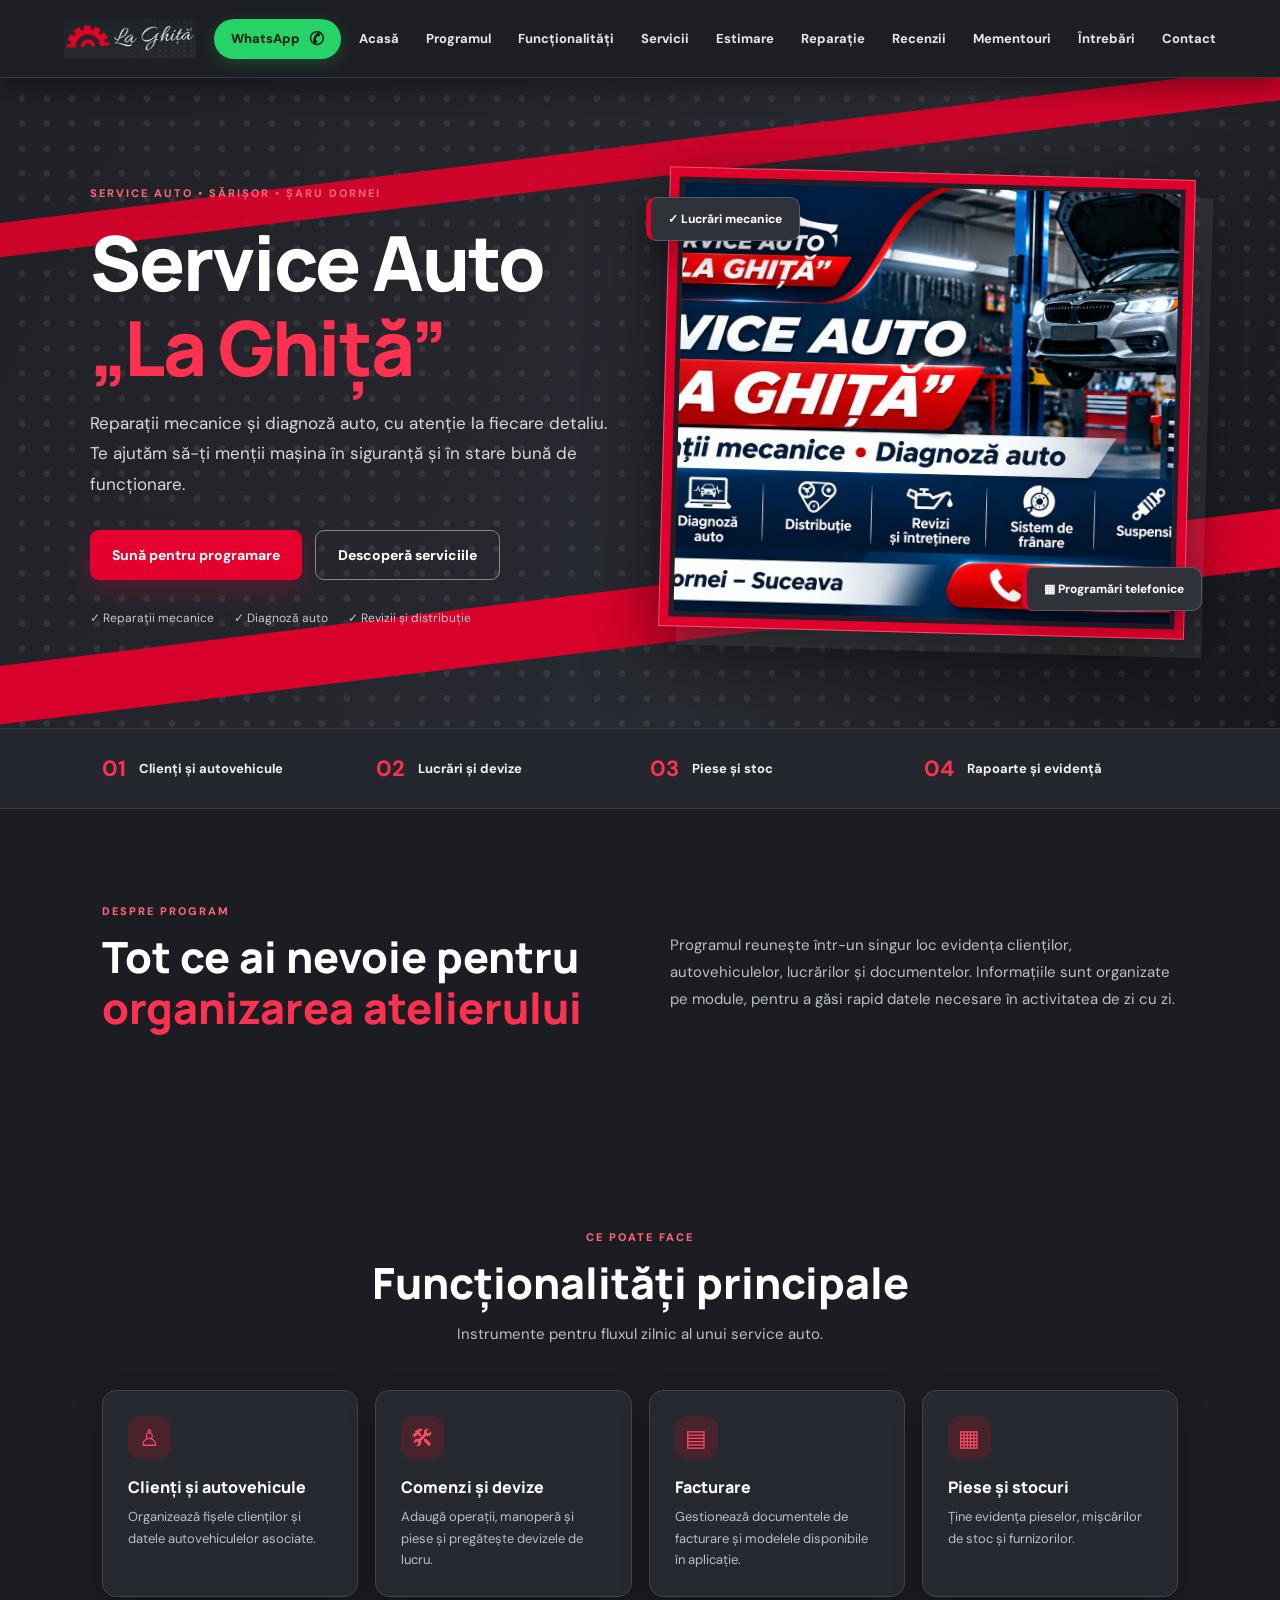
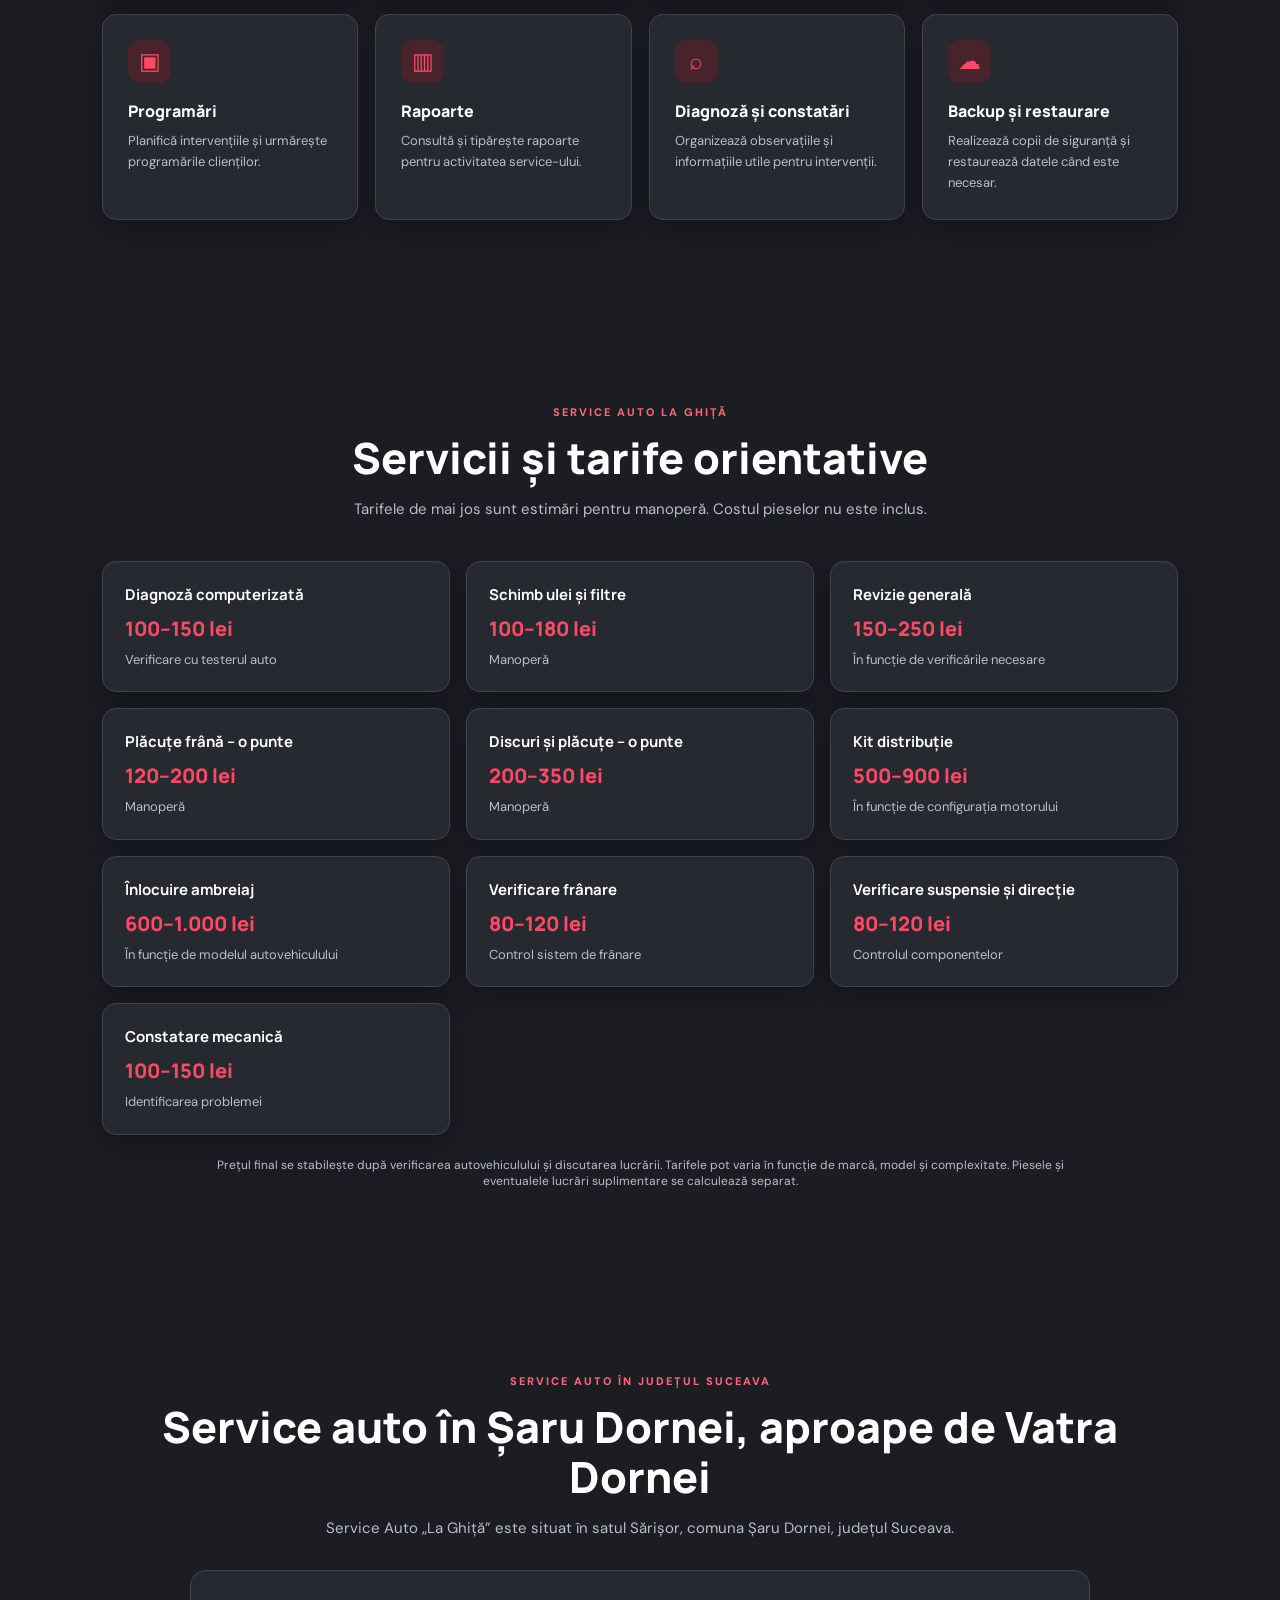
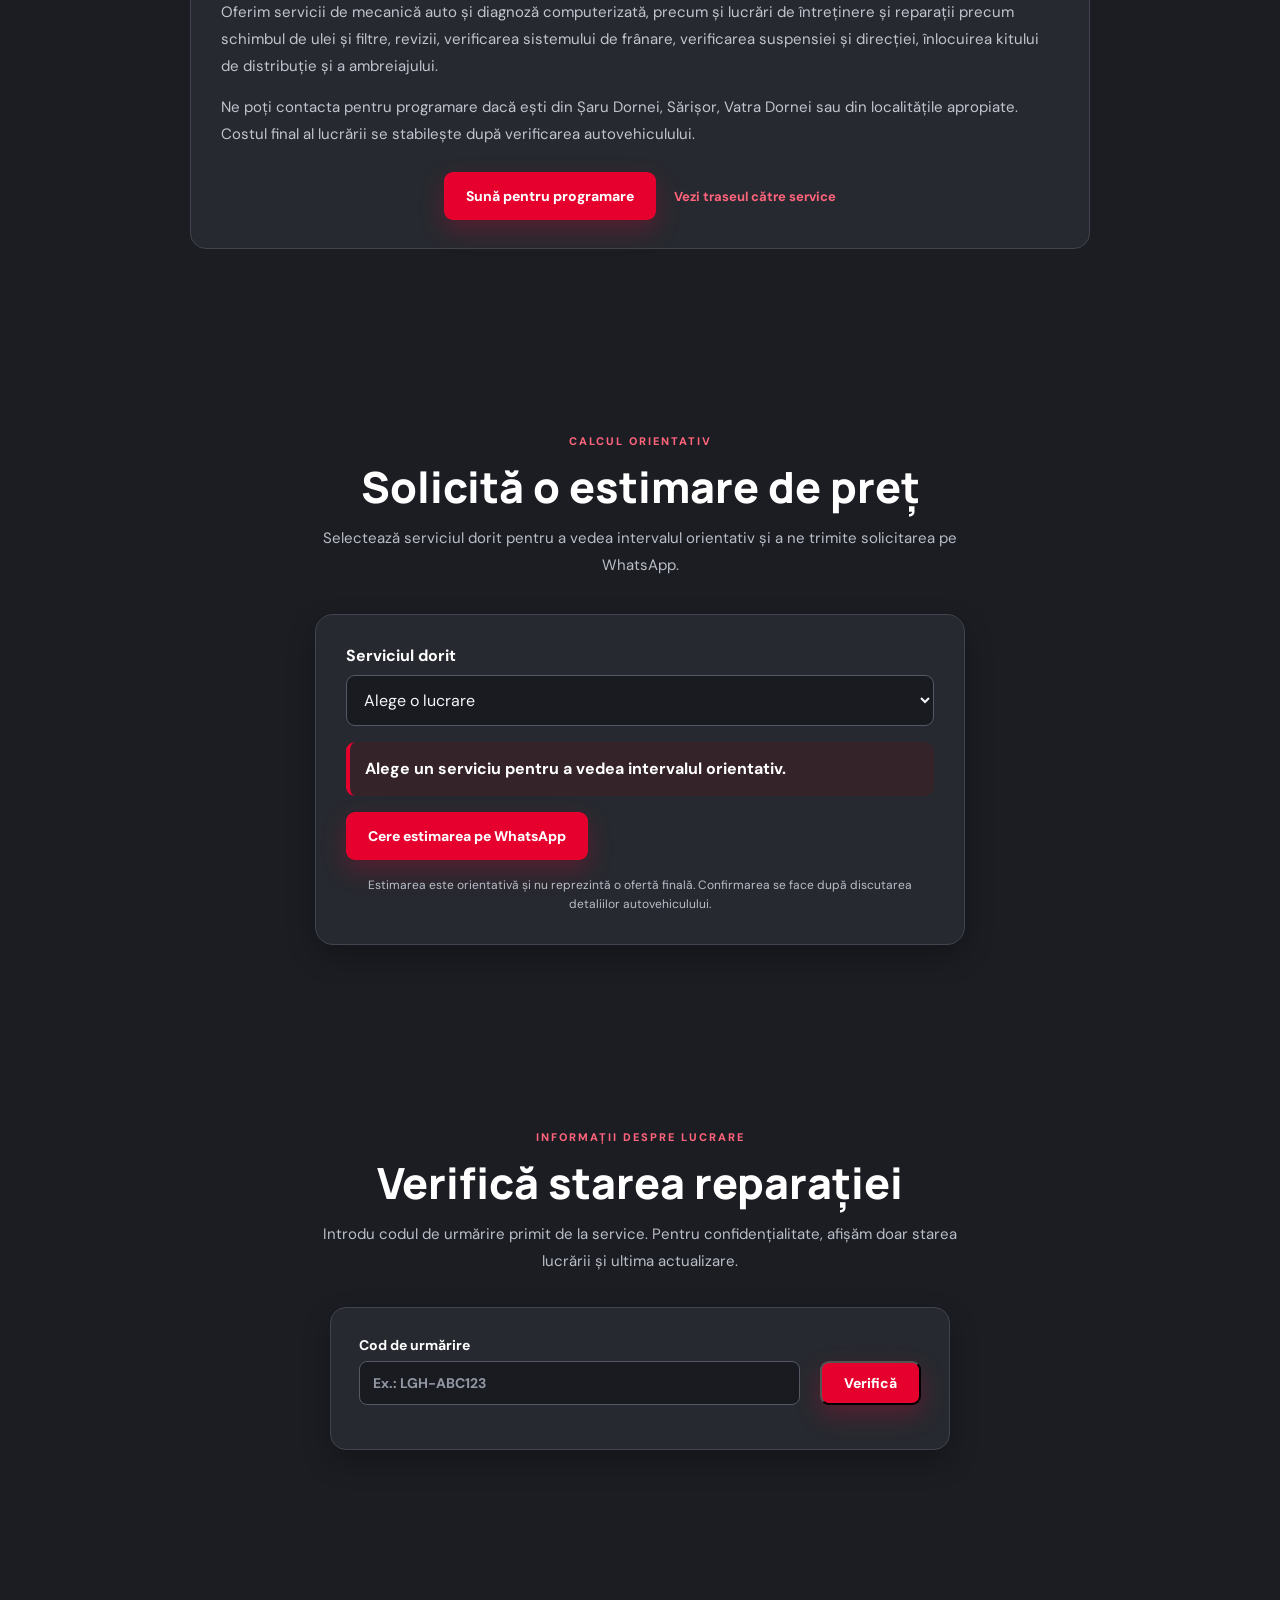
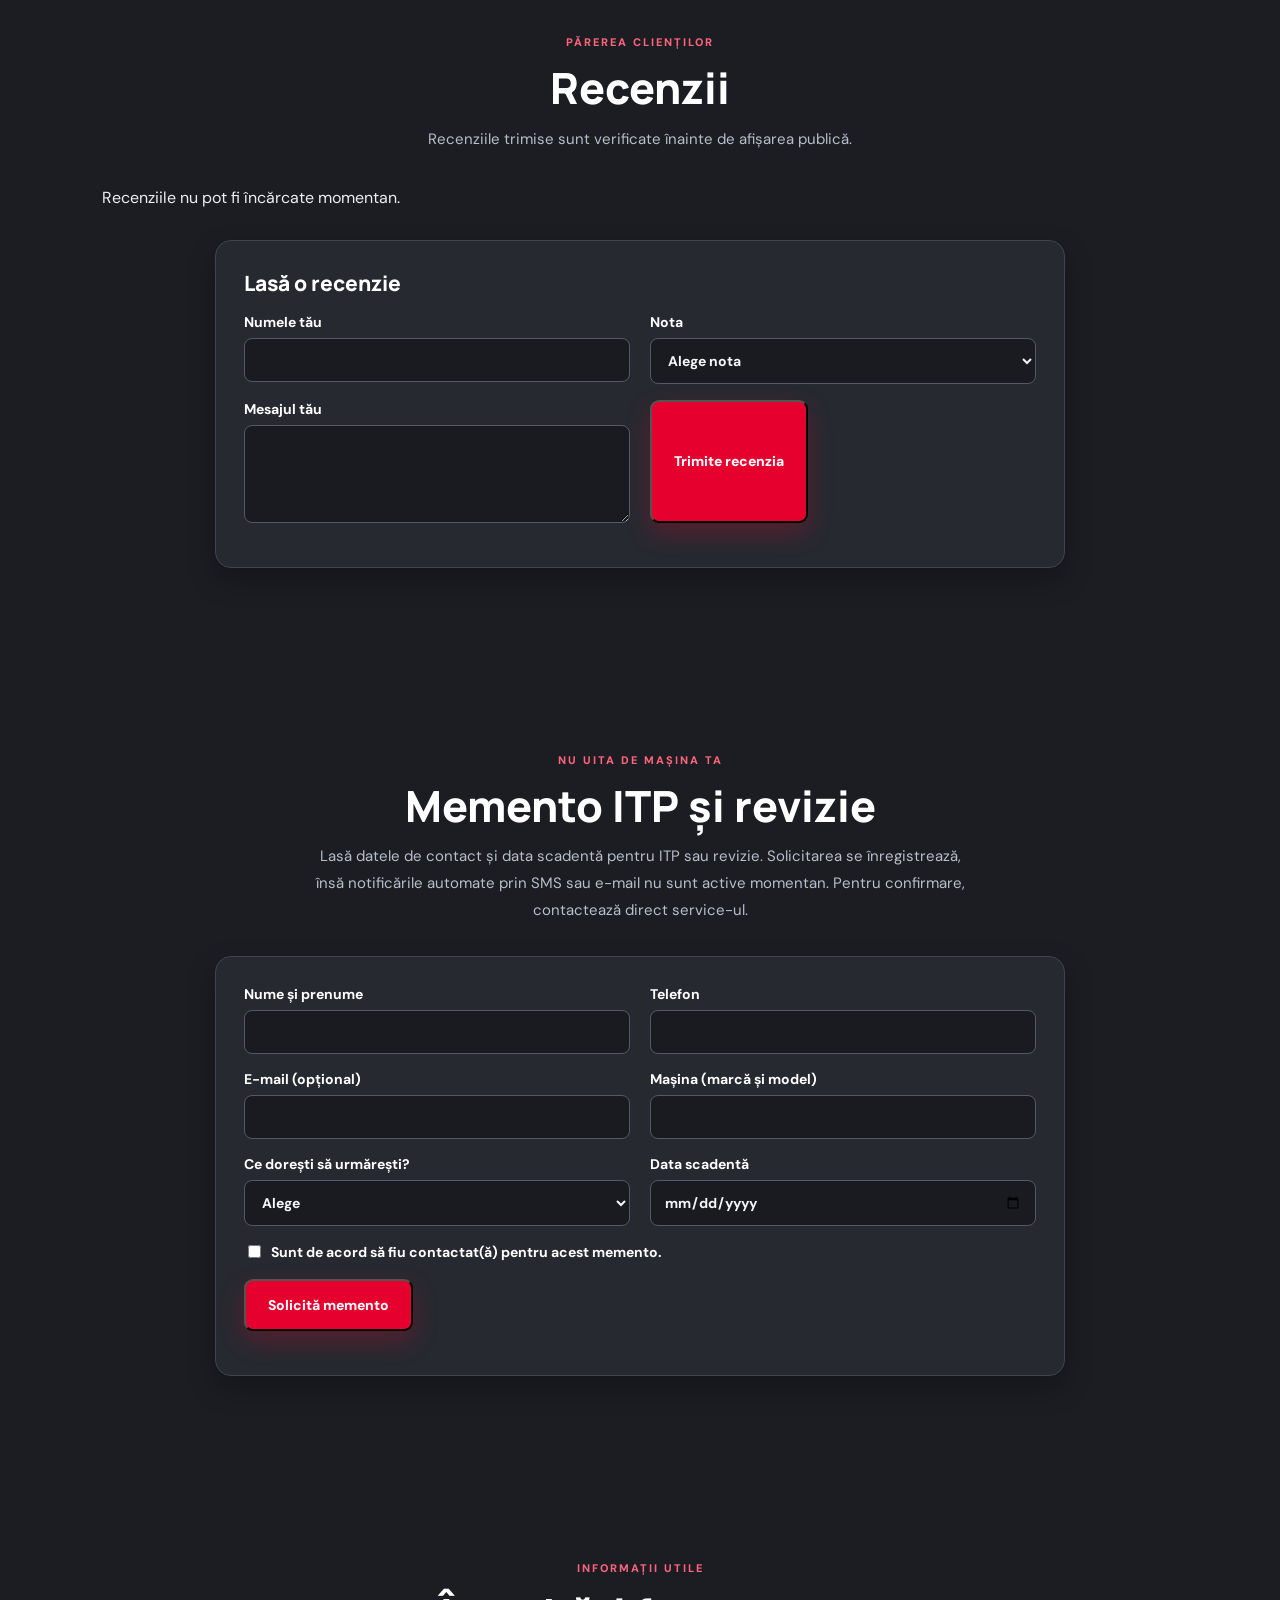
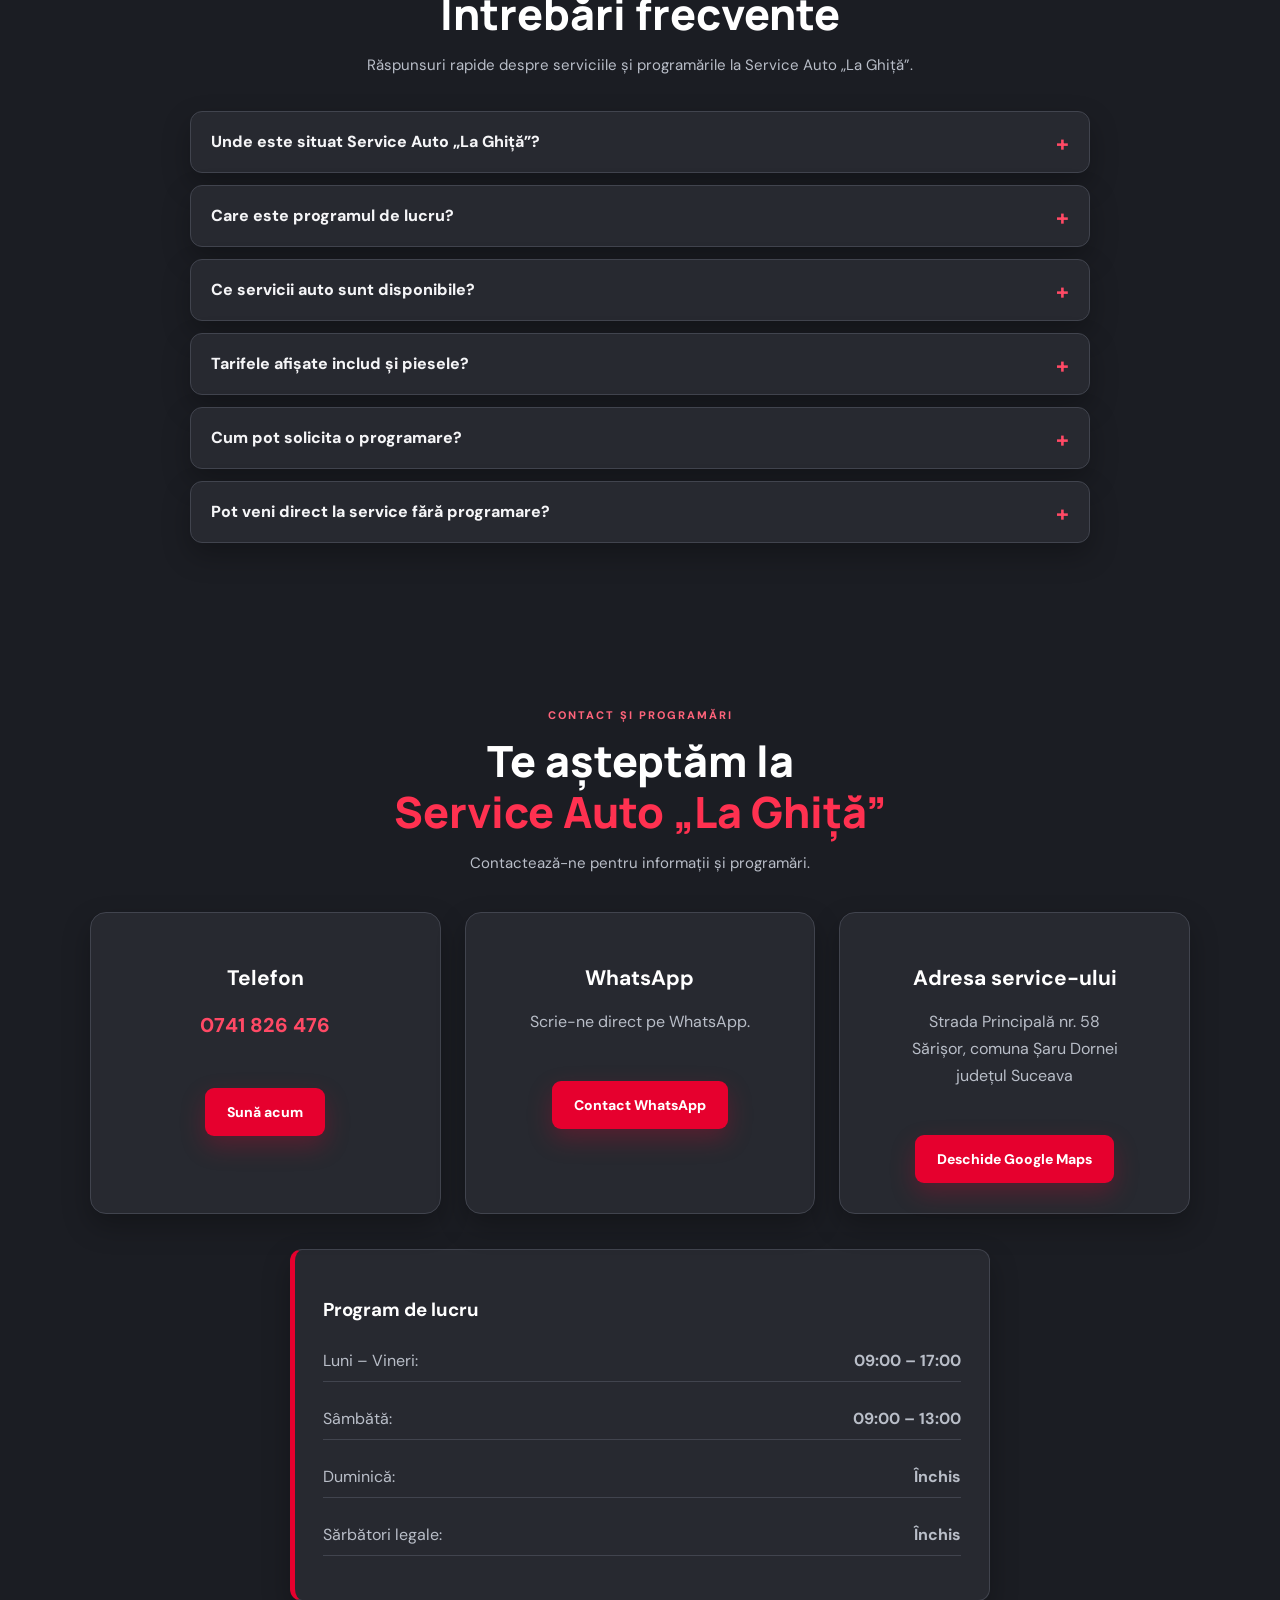
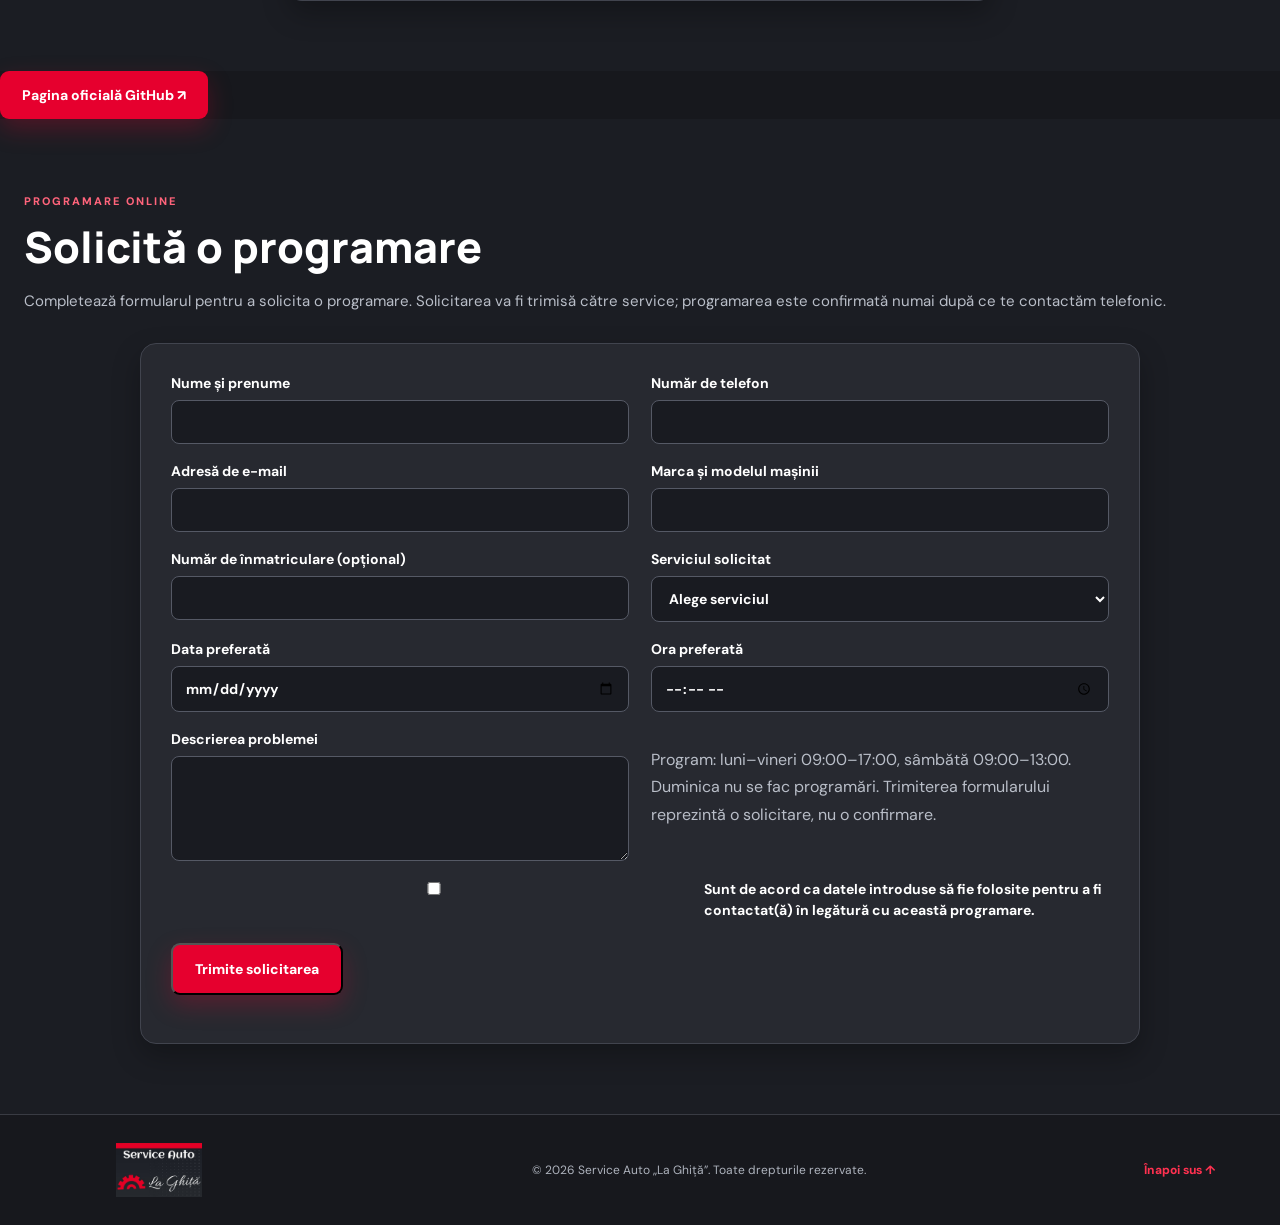
<file: index.html>
<!doctype html>
<html lang="ro">
<head>
  <script type="application/ld+json">
{
  "@context": "https://schema.org",
  "@type": "AutoRepair",
  "name": "Service Auto La Ghiță",
  "url": "https://buzilagheorghe111-art.github.io/laghita/",
  "telephone": "+40741826476",
  "image": "https://buzilagheorghe111-art.github.io/laghita/imagine-prezentare.png",
  "hasMap": "https://www.google.com/maps/place/Service+Auto+La+Ghi%C8%9B%C4%83/@47.2518933,25.3015734,439m/data=!3m1!1e3!4m10!1m2!2m1!1sservice+auto+la+ghita+727517!3m6!1s0x47358d0ff21c1db1:0xf8b1c77d4dcae1a9!8m2!3d47.2518442!4d25.3030493!15sChxzZXJ2aWNlIGF1dG8gbGEgZ2hpdGEgNzI3NTE3kgELY2FyX3NlcnZpY2XgAQA!16s%2Fg%2F11p2nvr6kc?entry=ttu&g_ep=EgoyMDI2MTEwMy4wIKXMDSoASAFQAw%3D%3D",
  "description": "Service auto în Sărișor, Suceava. Reparații mecanice și diagnoză auto.",
  "address": {
    "@type": "PostalAddress",
    "streetAddress": "Strada Principală nr. 58",
    "addressLocality": "Sărișor",
    "addressRegion": "Suceava",
    "addressCountry": "RO"
  },
  "geo": {
    "@type": "GeoCoordinates",
    "latitude": 47.251735,
    "longitude": 25.303535
  },
  "openingHoursSpecification": [
    {
      "@type": "OpeningHoursSpecification",
      "dayOfWeek": ["Monday", "Tuesday", "Wednesday", "Thursday", "Friday"],
      "opens": "09:00",
      "closes": "17:00"
    },
    {
      "@type": "OpeningHoursSpecification",
      "dayOfWeek": "Saturday",
      "opens": "09:00",
      "closes": "13:00"
    }
  ]
}
</script>
  <meta charset="utf-8">
  <link rel="preconnect" href="https://fonts.googleapis.com">
  <link rel="preconnect" href="https://fonts.gstatic.com" crossorigin>
  <link rel="stylesheet" href="https://fonts.googleapis.com/css2?family=DM+Sans:wght@400;500;600;700;800&family=Manrope:wght@400;500;600;700;800&display=swap">
  <meta name="viewport" content="width=device-width, initial-scale=1">
  <meta name="author" content="Service Auto La Ghiță">
  <meta name="robots" content="index, follow">
  <link rel="canonical" href="https://buzilagheorghe111-art.github.io/laghita/">
 <meta name="description" content="Service Auto La Ghiță în Sărișor, Șaru Dornei, Suceava: reparații mecanice, diagnoză auto, distribuție și revizii. Programări: 0741 826 476.">
  <meta property="og:type" content="website">
<meta property="og:locale" content="ro_RO">
<meta property="og:title" content="Service Auto La Ghiță – Mecanică și diagnoză în Șaru Dornei">
<meta property="og:description" content="Reparații mecanice, diagnoză auto, distribuție și revizii în Sărișor, comuna Șaru Dornei. Sună la 0741 826 476.">
<meta property="og:image" content="https://buzilagheorghe111-art.github.io/laghita/imagine-prezentare.png">
<meta property="og:url" content="https://buzilagheorghe111-art.github.io/laghita/">
<meta name="twitter:card" content="summary_large_image">
<meta name="twitter:title" content="Service Auto La Ghiță – Mecanică și diagnoză în Șaru Dornei">
<meta name="twitter:description" content="Reparații mecanice, diagnoză auto, distribuție și revizii în Sărișor, Șaru Dornei. Programări: 0741 826 476.">
  <meta name="theme-color" content="#092b52">
  <title>Service Auto La Ghiță – Mecanică și diagnoză auto | Șaru Dornei</title>
  <link rel="stylesheet" href="style.css">
  <link rel="stylesheet" href="site-upgrade.css">
  <link rel="stylesheet" href="site-features.css">
  <meta name="google-site-verification" content="-CJBc5iOmZ2f6h34P8tMCaKqEFZzWi7xRUZWrVg4diY" />
</head>
<body>
<a class="skip-link" href="#main-content">Sari la conținut</a>
<header class="site-header">
  <a class="brand" href="#acasa" aria-label="Service Auto La Ghiță - Acasă">
    <img class="brand-logo" src="logo-la-ghita-nou.jpg" width="449" height="134" alt="Service Auto La Ghita" fetchpriority="high" decoding="async"><span class="sr-only">Service Auto La Ghiță</span>
  </a>
  <a class="whatsapp-header" href="https://wa.me/40741826476?text=Bun%C4%83!%20Doresc%20informa%C8%9Bii%20despre%20serviciile%20Service%20Auto%20La%20Ghi%C8%9B%C4%83." target="_blank" rel="noopener" aria-label="Contactează-ne pe WhatsApp">WhatsApp <span aria-hidden="true">✆</span></a>
  <button class="menu-toggle" type="button" aria-label="Deschide meniul" aria-controls="site-navigation" aria-expanded="false">☰</button>
  <nav class="nav" id="site-navigation">
    <a href="#acasa">Acasă</a><a href="#program">Programul</a><a href="#functii">Funcționalități</a><a href="#servicii">Servicii</a><a href="#estimare">Estimare</a><a href="#urmarire">Reparație</a><a href="#recenzii">Recenzii</a>
    <a href="#mementouri">Mementouri</a><a href="#intrebari">Întrebări</a><a href="#contact">Contact</a>
  </nav>
</header>

<main id="main-content">
<section class="hero" id="acasa">
  <div class="hero-content">
    <span class="eyebrow">SERVICE AUTO • SĂRIȘOR • ȘARU DORNEI</span>
    <h1>Service Auto<br><em>„La Ghiță”</em></h1>
    <p>Reparații mecanice și diagnoză auto, cu atenție la fiecare detaliu. Te ajutăm să-ți menții mașina în siguranță și în stare bună de funcționare.</p>
    <div class="hero-actions">
      <a class="btn btn-primary" href="tel:+40741826476">Sună pentru programare</a>
      <a class="btn btn-ghost" href="#servicii">Descoperă serviciile</a>
    </div>
    <div class="hero-meta"><span>✓ Reparații mecanice</span><span>✓ Diagnoză auto</span><span>✓ Revizii și distribuție</span></div>
  </div>
  <div class="hero-art" aria-label="Service Auto La Ghiță">
    <div class="hero-photo-frame"><img src="imagine-prezentare.png" alt="Service Auto La Ghiță – imagine de prezentare"></div>
    <div class="floating-tag tag-one">✓ Lucrări mecanice</div><div class="floating-tag tag-two">▦ Programări telefonice</div>
  </div>
</section>

<section class="trust-strip"><div><b>01</b><span>Clienți și autovehicule</span></div><div><b>02</b><span>Lucrări și devize</span></div><div><b>03</b><span>Piese și stoc</span></div><div><b>04</b><span>Rapoarte și evidență</span></div></section>

<section class="section intro" id="program">
  <div class="section-heading"><span class="eyebrow">DESPRE PROGRAM</span><h2>Tot ce ai nevoie pentru<br><em>organizarea atelierului</em></h2></div>
  <p>Programul reunește într-un singur loc evidența clienților, autovehiculelor, lucrărilor și documentelor. Informațiile sunt organizate pe module, pentru a găsi rapid datele necesare în activitatea de zi cu zi.</p>
</section>

<section class="section features" id="functii">
  <div class="section-heading center"><span class="eyebrow">CE POATE FACE</span><h2>Funcționalități principale</h2><p>Instrumente pentru fluxul zilnic al unui service auto.</p></div>
  <div class="feature-grid">
    <article class="feature"><span>♙</span><h3>Clienți și autovehicule</h3><p>Organizează fișele clienților și datele autovehiculelor asociate.</p></article>
    <article class="feature"><span>🛠</span><h3>Comenzi și devize</h3><p>Adaugă operații, manoperă și piese și pregătește devizele de lucru.</p></article>
    <article class="feature"><span>▤</span><h3>Facturare</h3><p>Gestionează documentele de facturare și modelele disponibile în aplicație.</p></article>
    <article class="feature"><span>▦</span><h3>Piese și stocuri</h3><p>Ține evidența pieselor, mișcărilor de stoc și furnizorilor.</p></article>
    <article class="feature"><span>▣</span><h3>Programări</h3><p>Planifică intervențiile și urmărește programările clienților.</p></article>
    <article class="feature"><span>▥</span><h3>Rapoarte</h3><p>Consultă și tipărește rapoarte pentru activitatea service-ului.</p></article>
    <article class="feature"><span>⌕</span><h3>Diagnoză și constatări</h3><p>Organizează observațiile și informațiile utile pentru intervenții.</p></article>
    <article class="feature"><span>☁</span><h3>Backup și restaurare</h3><p>Realizează copii de siguranță și restaurează datele când este necesar.</p></article>
  </div>
</section>

<section class="section services" id="servicii">
  <div class="section-heading center">
    <span class="eyebrow">SERVICE AUTO LA GHIȚĂ</span>
    <h2>Servicii și tarife orientative</h2>
    <p>Tarifele de mai jos sunt estimări pentru manoperă. Costul pieselor nu este inclus.</p>
  </div>
  <div class="price-grid" aria-label="Lista serviciilor și tarifelor orientative">
    <article><h3>Diagnoză computerizată</h3><b>100–150 lei</b><span>Verificare cu testerul auto</span></article>
    <article><h3>Schimb ulei și filtre</h3><b>100–180 lei</b><span>Manoperă</span></article>
    <article><h3>Revizie generală</h3><b>150–250 lei</b><span>În funcție de verificările necesare</span></article>
    <article><h3>Plăcuțe frână – o punte</h3><b>120–200 lei</b><span>Manoperă</span></article>
    <article><h3>Discuri și plăcuțe – o punte</h3><b>200–350 lei</b><span>Manoperă</span></article>
    <article><h3>Kit distribuție</h3><b>500–900 lei</b><span>În funcție de configurația motorului</span></article>
    <article><h3>Înlocuire ambreiaj</h3><b>600–1.000 lei</b><span>În funcție de modelul autovehiculului</span></article>
    <article><h3>Verificare frânare</h3><b>80–120 lei</b><span>Control sistem de frânare</span></article>
    <article><h3>Verificare suspensie și direcție</h3><b>80–120 lei</b><span>Controlul componentelor</span></article>
    <article><h3>Constatare mecanică</h3><b>100–150 lei</b><span>Identificarea problemei</span></article>
  </div>
  <p class="price-note">Prețul final se stabilește după verificarea autovehiculului și discutarea lucrării. Tarifele pot varia în funcție de marcă, model și complexitate. Piesele și eventualele lucrări suplimentare se calculează separat.</p>
</section>

<section class="section local-seo" id="service-local">
  <div class="section-heading center">
    <span class="eyebrow">SERVICE AUTO ÎN JUDEȚUL SUCEAVA</span>
    <h2>Service auto în Șaru Dornei, aproape de Vatra Dornei</h2>
    <p>Service Auto „La Ghiță” este situat în satul Sărișor, comuna Șaru Dornei, județul Suceava.</p>
  </div>
  <div class="local-seo-content">
    <p>Oferim servicii de mecanică auto și diagnoză computerizată, precum și lucrări de întreținere și reparații precum schimbul de ulei și filtre, revizii, verificarea sistemului de frânare, verificarea suspensiei și direcției, înlocuirea kitului de distribuție și a ambreiajului.</p>
    <p>Ne poți contacta pentru programare dacă ești din Șaru Dornei, Sărișor, Vatra Dornei sau din localitățile apropiate. Costul final al lucrării se stabilește după verificarea autovehiculului.</p>
    <div class="local-seo-actions">
      <a class="btn btn-primary" href="tel:+40741826476">Sună pentru programare</a>
      <a class="text-link" href="https://www.google.com/maps/place/Service+Auto+La+Ghi%C8%9B%C4%83/@47.2518933,25.3015734,439m/data=!3m1!1e3!4m10!1m2!2m1!1sservice+auto+la+ghita+727517!3m6!1s0x47358d0ff21c1db1:0xf8b1c77d4dcae1a9!8m2!3d47.2518442!4d25.3030493!15sChxzZXJ2aWNlIGF1dG8gbGEgZ2hpdGEgNzI3NTE3kgELY2FyX3NlcnZpY2XgAQA!16s%2Fg%2F11p2nvr6kc?entry=ttu&g_ep=EgoyMDI2MTEwMy4wIKXMDSoASAFQAw%3D%3D" target="_blank" rel="noopener">Vezi traseul către service</a>
    </div>
  </div>
</section>



<section class="section estimate" id="estimare">
  <div class="section-heading center">
    <span class="eyebrow">CALCUL ORIENTATIV</span>
    <h2>Solicită o estimare de preț</h2>
    <p>Selectează serviciul dorit pentru a vedea intervalul orientativ și a ne trimite solicitarea pe WhatsApp.</p>
  </div>
  <div class="estimate-box">
    <label for="estimate-service">Serviciul dorit</label>
    <select id="estimate-service">
      <option value="">Alege o lucrare</option>
      <option value="100-150">Diagnoză computerizată</option>
      <option value="100-180">Schimb ulei și filtre – manoperă</option>
      <option value="150-250">Revizie generală</option>
      <option value="120-200">Plăcuțe frână – o punte</option>
      <option value="200-350">Discuri și plăcuțe – o punte</option>
      <option value="500-900">Kit distribuție</option>
      <option value="600-1000">Înlocuire ambreiaj</option>
      <option value="80-120">Verificare frânare</option>
      <option value="80-120">Verificare suspensie și direcție</option>
      <option value="100-150">Constatare mecanică</option>
    </select>
    <p id="estimate-result" aria-live="polite">Alege un serviciu pentru a vedea intervalul orientativ.</p>
    <a class="btn btn-primary" id="estimate-whatsapp" href="https://wa.me/40741826476?text=Bun%C4%83%20ziua!%20Doresc%20o%20estimare%20de%20pre%C8%9B." target="_blank" rel="noopener">Cere estimarea pe WhatsApp</a>
    <p class="price-note">Estimarea este orientativă și nu reprezintă o ofertă finală. Confirmarea se face după discutarea detaliilor autovehiculului.</p>
  </div>
</section>


<section class="section tracking-section" id="urmarire">
 <div class="section-heading center"><span class="eyebrow">INFORMAȚII DESPRE LUCRARE</span><h2>Verifică starea reparației</h2><p>Introdu codul de urmărire primit de la service. Pentru confidențialitate, afișăm doar starea lucrării și ultima actualizare.</p></div>
 <form id="repair-lookup-form" method="post" class="site-form compact-form"><label>Cod de urmărire<input name="code" required minlength="5" maxlength="40" autocomplete="off" placeholder="Ex.: LGH-ABC123"></label><button class="btn btn-primary" type="submit">Verifică</button><p id="repair-lookup-result" class="form-result" role="status" aria-live="polite"></p></form>
</section>
<section class="section reviews-section" id="recenzii">
 <div class="section-heading center"><span class="eyebrow">PĂREREA CLIENȚILOR</span><h2>Recenzii</h2><p>Recenziile trimise sunt verificate înainte de afișarea publică.</p></div>
 <div id="reviews-list" class="reviews-grid"><p class="muted">Se încarcă recenziile...</p></div>
 <form id="review-form" method="post" class="site-form"><h3>Lasă o recenzie</h3><label>Numele tău<input name="name" required minlength="2" maxlength="80"></label><label>Nota<select name="rating" required><option value="">Alege nota</option><option value="5">★★★★★ – Excelent</option><option value="4">★★★★ – Foarte bine</option><option value="3">★★★ – Bine</option><option value="2">★★ – Acceptabil</option><option value="1">★ – Nemulțumit</option></select></label><label>Mesajul tău<textarea name="review" rows="4" required minlength="10" maxlength="1200"></textarea></label><button class="btn btn-primary" type="submit">Trimite recenzia</button><p id="review-result" class="form-result" role="status" aria-live="polite"></p></form>
</section>
<section class="section reminders-section" id="mementouri">
 <div class="section-heading center"><span class="eyebrow">NU UITA DE MAȘINA TA</span><h2>Memento ITP și revizie</h2><p>Lasă datele de contact și data scadentă pentru ITP sau revizie. Solicitarea se înregistrează, însă notificările automate prin SMS sau e-mail nu sunt active momentan. Pentru confirmare, contactează direct service-ul.</p></div>
 <form id="reminder-form" method="post" class="site-form"><label>Nume și prenume<input name="name" required minlength="2" maxlength="100"></label><label>Telefon<input name="phone" type="tel" required minlength="6" maxlength="30"></label><label>E-mail (opțional)<input name="email" type="email"></label><label>Mașina (marcă și model)<input name="vehicle" required minlength="2" maxlength="100"></label><label>Ce dorești să urmărești?<select name="type" required><option value="">Alege</option><option value="ITP">ITP</option><option value="Revizie">Revizie</option><option value="Ambele">ITP și revizie</option></select></label><label>Data scadentă<input name="due_date" type="date" required></label><label class="consent-label"><input type="checkbox" name="consent" required> Sunt de acord să fiu contactat(ă) pentru acest memento.</label><button class="btn btn-primary" type="submit">Solicită memento</button><p id="reminder-result" class="form-result" role="status" aria-live="polite"></p></form>
</section>




<section class="section faq-section" id="intrebari">
  <div class="section-heading center">
    <span class="eyebrow">INFORMAȚII UTILE</span>
    <h2>Întrebări frecvente</h2>
    <p>Răspunsuri rapide despre serviciile și programările la Service Auto „La Ghiță”.</p>
  </div>
  <div class="faq-list">
    <details><summary>Unde este situat Service Auto „La Ghiță”?</summary><p>Atelierul se află pe Strada Principală nr. 58, în satul Sărișor, comuna Șaru Dornei, județul Suceava. Poți deschide traseul folosind butonul Google Maps din secțiunea Contact.</p></details>
    <details><summary>Care este programul de lucru?</summary><p>De luni până vineri: 09:00–17:00. Sâmbătă: 09:00–13:00. Duminică: închis. În zilele de sărbătoare legală, service-ul este închis.</p></details>
    <details><summary>Ce servicii auto sunt disponibile?</summary><p>Oferim diagnoză computerizată, schimb de ulei și filtre, revizii, lucrări la distribuție și ambreiaj, verificări ale sistemului de frânare, suspensiei și direcției, precum și constatări mecanice.</p></details>
    <details><summary>Tarifele afișate includ și piesele?</summary><p>Nu. Tarifele afișate pe site sunt estimări pentru manoperă. Piesele și eventualele lucrări suplimentare se calculează separat. Prețul final se stabilește după verificarea autovehiculului.</p></details>
    <details><summary>Cum pot solicita o programare?</summary><p>Poți suna la 0741 826 476, ne poți scrie pe WhatsApp sau poți completa formularul de programare online. Trimiterea formularului reprezintă o solicitare; programarea este confirmată numai după ce te contactăm telefonic.</p></details>
    <details><summary>Pot veni direct la service fără programare?</summary><p>Pentru a verifica disponibilitatea și a evita așteptarea, recomandăm să ne contactezi telefonic înainte de deplasare.</p></details>
  </div>
</section>

<section class="contact" id="contact">
  <div class="section-heading center">
    <span class="eyebrow">CONTACT ȘI PROGRAMĂRI</span>
    <h2>Te așteptăm la<br><em>Service Auto „La Ghiță”</em></h2>
    <p>Contactează-ne pentru informații și programări.</p>
  </div>

  <div class="contact-grid">
    <div class="contact-card">
      <h3>Telefon</h3>
      <p><a class="contact-detail-link" href="tel:+40741826476" aria-label="Sună la 0741 826 476">0741 826 476</a></p>
      <a class="btn btn-primary"
         href="tel:+40741826476">Sună acum</a>
    </div>

    <div class="contact-card">
      <h3>WhatsApp</h3>
      <p>Scrie-ne direct pe WhatsApp.</p>
      <a class="btn btn-primary"
         href="https://wa.me/40741826476?text=Bun%C4%83%20ziua!%20Doresc%20informa%C8%9Bii%20despre%20Service%20Auto%20La%20Ghi%C8%9Ba."
         target="_blank" rel="noopener">Contact WhatsApp</a>
    </div>

    <div class="contact-card">
      <h3>Adresa service-ului</h3>
      <p>Strada Principală nr. 58<br>
      Sărișor, comuna Șaru Dornei<br>
      județul Suceava</p>
      <a class="btn btn-primary"
         href="https://www.google.com/maps/place/Service+Auto+La+Ghi%C8%9B%C4%83/@47.2518933,25.3015734,439m/data=!3m1!1e3!4m10!1m2!2m1!1sservice+auto+la+ghita+727517!3m6!1s0x47358d0ff21c1db1:0xf8b1c77d4dcae1a9!8m2!3d47.2518442!4d25.3030493!15sChxzZXJ2aWNlIGF1dG8gbGEgZ2hpdGEgNzI3NTE3kgELY2FyX3NlcnZpY2XgAQA!16s%2Fg%2F11p2nvr6kc?entry=ttu&g_ep=EgoyMDI2MTEwMy4wIKXMDSoASAFQAw%3D%3D"
         target="_blank" rel="noopener">Deschide Google Maps</a>
    </div>
  </div>

  <div class="contact-hours">
    <h3>Program de lucru</h3>
    <p>Luni – Vineri: <strong>09:00 – 17:00</strong></p>
    <p>Sâmbătă: <strong>09:00 – 13:00</strong></p>
    <p>Duminică: <strong>Închis</strong></p>
    <p>Sărbători legale: <strong>Închis</strong></p>
  </div>
</section>
 <div class="github-link-wrap"><a class="btn btn-primary" href="https://github.com/buzilagheorghe111-art/service-auto-la-ghita-releases" target="_blank" rel="noopener">Pagina oficială GitHub ↗</a></div>
  
<section class="contact" id="programare">
  <div class="section-heading">
    <span class="eyebrow">PROGRAMARE ONLINE</span>
    <h2>Solicită o programare</h2>
    <p>Completează formularul pentru a solicita o programare. Solicitarea va fi trimisă către service; programarea este confirmată numai după ce te contactăm telefonic.</p>
  </div>

<form id="booking-form" class="contact-card" action="https://api.staticforms.dev/submit" method="POST">
    <input type="hidden" name="apiKey" value="sf_edbee66930e5fb84fe675a52">
    <input type="hidden" name="subject" value="Solicitare nouă de programare – Service Auto La Ghiță">
    <div aria-hidden="true" style="position:absolute;left:-10000px;width:1px;height:1px;overflow:hidden;">
      <label>Nu completa acest câmp<input type="text" name="honeypot" tabindex="-1" autocomplete="off"></label>
    </div>
    <label>Nume și prenume
      <input type="text" name="nume" required>
    </label>

    <label>Număr de telefon
      <input type="tel" name="telefon" required>
    </label>

    <label>Adresă de e-mail
      <input type="email" name="email" autocomplete="email" required>
    </label>

    <label>Marca și modelul mașinii
      <input type="text" name="masina" required>
    </label>

    <label>Număr de înmatriculare (opțional)
      <input type="text" name="numar">
    </label>

    <label>Serviciul solicitat
      <select name="serviciu" required>
        <option value="">Alege serviciul</option>
        <option>Revizie</option>
        <option>Reparații mecanice</option>
        <option>Diagnoză auto</option>
        <option>Distribuție</option>
        <option>Alte servicii</option>
      </select>
    </label>

    <label>Data preferată
      <input type="date" name="data" required>
    </label>

    <label>Ora preferată
      <input type="time" name="ora" min="09:00" max="17:00" required aria-describedby="booking-hours-help">
    </label>

    <label>Descrierea problemei
      <textarea name="descriere" rows="4" maxlength="1000"></textarea>
    </label>
    <p id="booking-hours-help" class="form-help">Program: luni–vineri 09:00–17:00, sâmbătă 09:00–13:00. Duminica nu se fac programări. Trimiterea formularului reprezintă o solicitare, nu o confirmare.</p>
    <label class="consent-label"><input type="checkbox" name="privacy_consent" required> Sunt de acord ca datele introduse să fie folosite pentru a fi contactat(ă) în legătură cu această programare.</label>

    <button type="submit" class="btn btn-primary">
      Trimite solicitarea
    </button>
    <p id="booking-status" role="status" aria-live="polite"></p>
  </form>
</section>

</main>
<footer><a class="brand footer-brand" href="#acasa"><img class="brand-logo" src="assets/logo-la-ghita.jpg" width="895" height="559" alt="Service Auto La Ghiță" loading="lazy" decoding="async"><span class="sr-only">Service Auto La Ghiță</span></a><p>© <span id="year"></span> Service Auto „La Ghiță”. Toate drepturile rezervate.</p><a href="#acasa">Înapoi sus ↑</a></footer>
<script src="site-navigation-20261107.js"></script>
<script src="site-upgrade-20261107.js"></script>
<script src="site-supabase-features-20261107.js"></script>
<script src="booking-database-20261107.js"></script></body></html>
</file>
<file: style.css>
:root{--navy:#08284d;--blue:#0875d1;--red:#d72e35;--ink:#14263b;--muted:#65758a;--pale:#eff6fc;--white:#fff}
*{box-sizing:border-box}html{scroll-behavior:smooth}body{margin:0;font-family:'DM Sans',Arial,sans-serif;color:var(--ink);background:#fff}a{text-decoration:none;color:inherit}.site-header{height:78px;padding:0 max(5vw,24px);display:flex;align-items:center;justify-content:space-between;background:#fff;position:sticky;top:0;z-index:10;box-shadow:0 4px 24px #0b2a4b0c}.brand{display:flex;align-items:center;gap:10px;font-family:Manrope,sans-serif;font-weight:800;color:var(--navy);letter-spacing:.2px}.brand b{color:var(--red)}.brand-mark{width:38px;height:38px;border-radius:12px;background:linear-gradient(135deg,var(--blue),var(--navy));color:white;display:grid;place-items:center;font-size:25px}.nav{display:flex;gap:27px;font-size:13px;font-weight:700;color:#43546a}.nav a:hover,.text-link:hover{color:var(--red)}.menu-toggle{display:none;border:0;background:var(--pale);border-radius:8px;padding:9px 12px;font-size:20px}.hero{min-height:590px;padding:80px max(8vw,30px);background:radial-gradient(circle at 80% 40%,#164d7d 0,#0b3159 35%,#071e39 76%);color:white;display:grid;grid-template-columns:1.1fr .9fr;align-items:center;gap:35px;overflow:hidden}.hero-content{max-width:650px}.eyebrow{font-size:11px;letter-spacing:2px;font-weight:800;color:#1681dc}.hero .eyebrow{color:#77c1ff}.hero h1{font:800 clamp(38px,5vw,64px)/1.12 Manrope,sans-serif;letter-spacing:-2px;margin:18px 0}.hero h1 em,.section-heading h2 em{font-style:normal;color:#65b8ff}.hero p{font-size:17px;line-height:1.8;color:#d0deed;max-width:610px}.hero-actions{display:flex;gap:13px;flex-wrap:wrap;margin:30px 0}.btn{display:inline-flex;align-items:center;justify-content:center;gap:12px;padding:15px 22px;border-radius:9px;font-weight:800;font-size:14px;transition:.2s}.btn:hover{transform:translateY(-2px)}.btn-primary{background:var(--red);color:white;box-shadow:0 10px 25px #d72e3540}.btn-ghost{border:1px solid #ffffff55;color:white}.hero-meta{display:flex;gap:20px;flex-wrap:wrap;font-size:12px;color:#c2d5e8}.hero-art{height:390px;position:relative;display:grid;place-items:center}.glow{position:absolute;width:330px;height:330px;border-radius:50%;background:#1388e9;filter:blur(80px);opacity:.32}.gear{position:absolute;font-size:250px;color:#ffffff12;top:-40px;right:0}.car-card{z-index:1;width:min(360px,90%);padding:30px 28px;border:1px solid #ffffff35;border-radius:20px;background:linear-gradient(145deg,#ffffff20,#ffffff09);box-shadow:0 25px 80px #0005;backdrop-filter:blur(12px);text-align:center;transform:rotate(-4deg)}.car{font-size:100px;filter:drop-shadow(0 15px 15px #0005)}.car-card b{display:block;color:white;letter-spacing:1px;margin:10px 0}.car-card small{color:#b9d9f5}.screen-lines{display:flex;gap:7px;margin:20px auto;width:85%}.screen-lines i{height:7px;border-radius:8px;background:#58b8ff;flex:1}.screen-lines i:nth-child(2){background:#e43d45}.floating-tag{position:absolute;z-index:2;padding:13px 17px;background:white;color:var(--navy);font-size:12px;font-weight:800;border-radius:10px;box-shadow:0 15px 30px #0004}.tag-one{top:70px;left:0}.tag-two{bottom:65px;right:0}.trust-strip{display:grid;grid-template-columns:repeat(4,1fr);padding:25px 8%;background:#f3f7fb;gap:20px}.trust-strip div{display:flex;align-items:center;gap:13px;font-weight:700;font-size:13px}.trust-strip b{font-size:22px;color:var(--blue)}.section{padding:90px max(8vw,30px)}.intro{display:grid;grid-template-columns:1fr 1fr;gap:60px;align-items:center}.section-heading h2,.manual h2,.download-band h2{font:800 clamp(30px,3.5vw,43px)/1.18 Manrope,sans-serif;color:var(--navy);margin:12px 0}.intro>p,.section-heading p,.manual p{color:var(--muted);line-height:1.8;font-size:15px}.features{background:#f6f9fc}.center{text-align:center}.center p{max-width:650px;margin:0 auto}.feature-grid{display:grid;grid-template-columns:repeat(4,1fr);gap:17px;margin-top:42px}.feature{background:white;border:1px solid #e3ebf3;border-radius:14px;padding:25px;min-height:190px;box-shadow:0 8px 25px #12395a08}.feature>span{display:grid;place-items:center;width:43px;height:43px;border-radius:12px;background:#e6f3ff;color:var(--blue);font-size:23px}.feature h3{font:800 16px Manrope,sans-serif;color:var(--navy);margin:17px 0 8px}.feature p{font-size:13px;line-height:1.65;color:var(--muted);margin:0}.download-band{margin:0;padding:65px max(8vw,30px);background:linear-gradient(115deg,#0a2a50,#0b65ae);color:white;display:flex;align-items:center;justify-content:space-between;gap:30px}.download-band .eyebrow{color:#8bd0ff}.download-band h2{color:white}.download-band p,.download-band small{color:#d1e3f4;line-height:1.7}.download-actions{display:flex;flex-direction:column;align-items:center;gap:18px}.btn-light{background:white;color:var(--navy)}.text-link{font-size:13px;font-weight:800;color:var(--blue)}.download-band .text-link{color:#fff}.manual{display:flex;align-items:center;gap:28px;border-bottom:1px solid #e6edf4}.manual-icon{width:90px;height:105px;display:grid;place-items:center;background:#eaf4ff;border:2px solid #c7e2fb;border-radius:12px;color:var(--red);font:800 23px Manrope;box-shadow:8px 8px 0 #d9eafa}.manual h2{font-size:30px}.manual p{margin:0 0 12px}.contact{background:#f7f9fc}.contact .btn{margin-top:24px}footer{padding:28px max(5vw,24px);display:flex;align-items:center;justify-content:space-between;gap:20px;font-size:12px;color:var(--muted)}.footer-brand{font-size:13px;color:var(--navy)}footer>a:last-child{font-weight:800;color:var(--blue)}
@media(max-width:900px){.nav{gap:14px}.feature-grid{grid-template-columns:repeat(2,1fr)}.hero{padding-top:60px;padding-bottom:60px}.trust-strip{padding-left:5%;padding-right:5%}}
@media(max-width:680px){.site-header{height:68px}.menu-toggle{display:block}.nav{display:none;position:absolute;top:68px;left:0;right:0;background:white;padding:18px 25px;box-shadow:0 12px 20px #0001;flex-direction:column}.nav.open{display:flex}.hero{grid-template-columns:1fr;padding:65px 25px 35px}.hero-art{height:300px}.gear{font-size:180px}.car-card{width:280px;padding:20px}.car{font-size:75px}.tag-one{left:0;top:35px}.tag-two{right:0;bottom:25px}.trust-strip{grid-template-columns:repeat(2,1fr);padding:22px 25px}.section{padding:65px 25px}.intro{grid-template-columns:1fr;gap:10px}.feature-grid{grid-template-columns:1fr}.download-band{padding:55px 25px;display:block}.download-actions{align-items:flex-start;margin-top:25px}.manual{align-items:flex-start;padding:55px 25px;gap:18px}.manual-icon{min-width:65px;width:65px;height:80px}footer{flex-wrap:wrap;padding:25px}footer p{order:3;width:100%}}

.brand-logo{display:block;width:190px;height:auto;max-height:54px;object-fit:contain}.sr-only{position:absolute;width:1px;height:1px;padding:0;margin:-1px;overflow:hidden;clip:rect(0,0,0,0);white-space:nowrap;border:0}
.gallery{background:#fff}.gallery-placeholder{max-width:850px;min-height:190px;margin:38px auto 0;border:2px dashed #b8cde0;border-radius:18px;background:linear-gradient(135deg,#f5f9fd,#eaf3fb);display:flex;flex-direction:column;align-items:center;justify-content:center;gap:10px;color:var(--navy);text-align:center;padding:28px}.gallery-placeholder span{font-size:38px;color:var(--blue)}.gallery-placeholder small{color:var(--muted)}
@media(max-width:680px){.brand-logo{width:155px;max-height:46px}}

.gallery-grid{display:grid;grid-template-columns:repeat(2,minmax(0,1fr));gap:24px;margin:42px auto 0;max-width:1200px}.gallery-card{margin:0;overflow:hidden;border:1px solid #dce6f0;border-radius:15px;background:#fff;box-shadow:0 12px 32px #0b2a4b12}.gallery-card a{display:block;background:#111827;overflow:hidden}.gallery-card img{display:block;width:100%;height:auto;aspect-ratio:16/9;object-fit:contain;transition:transform .25s}.gallery-card a:hover img{transform:scale(1.025)}.gallery-card figcaption{display:flex;flex-direction:column;gap:5px;padding:16px 18px}.gallery-card figcaption b{font:800 16px Manrope,sans-serif;color:var(--navy)}.gallery-card figcaption span{font-size:13px;color:var(--muted)}@media(max-width:680px){.gallery-grid{grid-template-columns:1fr;gap:18px}}

/* CONTACT - DESIGN PROFESIONAL LA GHITA */

.contact {
  padding: 70px 24px;
  background: #f4f7fc;
}

.contact-grid {
  display: grid;
  grid-template-columns: repeat(3, minmax(0, 1fr));
  gap: 24px;
  max-width: 1100px;
  margin: 35px auto;
}

.contact-card {
  background: #ffffff;
  border: 1px solid #dce6f0;
  border-radius: 16px;
  padding: 30px 22px;
  text-align: center;
  box-shadow: 0 8px 25px rgba(0, 30, 70, 0.08);
  transition: transform .25s, box-shadow .25s;
}

.contact-card:hover {
  transform: translateY(-5px);
  box-shadow: 0 14px 30px rgba(0, 30, 70, 0.14);
}

.contact-card h3 {
  color: #123d69;
  font-size: 21px;
  margin-bottom: 14px;
}

.contact-card p {
  color: #34445a;
  line-height: 1.7;
  margin-bottom: 22px;
}

.contact-card .btn {
  display: inline-block;
  text-decoration: none;
}

.contact-hours {
  max-width: 700px;
  margin: 35px auto 0;
  padding: 28px;
  background: #ffffff;
  border-left: 5px solid #e0002b;
  border-radius: 12px;
  box-shadow: 0 8px 25px rgba(0, 30, 70, 0.08);
}

.contact-hours h3 {
  color: #123d69;
  margin-bottom: 18px;
}

.contact-hours p {
  display: flex;
  justify-content: space-between;
  gap: 12px;
  border-bottom: 1px solid #e8edf3;
  padding: 10px 0;
  color: #34445a;
}

@media (max-width: 750px) {
  .contact-grid {
    grid-template-columns: 1fr;
  }

  .contact-hours p {
    flex-direction: column;
    gap: 4px;
  }
}


/* Booking form layout restoration */
#booking-form.contact-card {
  display: grid;
  grid-template-columns: repeat(2, minmax(0, 1fr));
  gap: 18px 22px;
  text-align: left;
  max-width: 1000px;
  margin: 28px auto 0;
  padding: 30px;
}
#booking-form.contact-card > label {
  display: flex;
  flex-direction: column;
  gap: 8px;
  color: #123d69;
  font-weight: 700;
  font-size: 14px;
}
#booking-form.contact-card input,
#booking-form.contact-card select,
#booking-form.contact-card textarea {
  display: block;
  width: 100%;
  min-width: 0;
  padding: 12px 13px;
  border: 1px solid #cbd7e4;
  border-radius: 8px;
  background: #fff;
  color: #172b42;
  font: inherit;
}
#booking-form.contact-card textarea { resize: vertical; min-height: 105px; }
#booking-form.contact-card > button { justify-self: start; margin-top: 4px; }
#booking-form #booking-status { grid-column: 1 / -1; margin: 0; }
@media (max-width: 680px) {
  #booking-form.contact-card { grid-template-columns: 1fr; padding: 22px 18px; }
  #booking-form.contact-card > button { width: 100%; }
}

/* Optimizare mobil: formulare, navigare si elemente tactile */
*, *::before, *::after { box-sizing: border-box; }
html { scroll-behavior: smooth; scroll-padding-top: 78px; }
body { overflow-x: hidden; }
img, video, iframe { max-width: 100%; }
button, input, select, textarea { font: inherit; }
a, button { -webkit-tap-highlight-color: transparent; }
:focus-visible { outline: 3px solid #1681dc; outline-offset: 3px; }

@media (max-width: 680px) {
  .site-header { padding-left: 18px; padding-right: 18px; }
  .hero { min-width: 0; gap: 12px; }
  .hero h1 { font-size: clamp(34px, 9vw, 46px); letter-spacing: -1.2px; }
  .hero p { font-size: 15px; line-height: 1.65; }
  .hero-actions { flex-direction: column; align-items: stretch; }
  .hero-actions .btn { width: 100%; min-height: 48px; }
  .hero-art { max-width: 100%; overflow: hidden; }
  .trust-strip { gap: 15px 12px; }
  .trust-strip div { align-items: flex-start; font-size: 12px; line-height: 1.4; }
  .section { padding-left: 18px; padding-right: 18px; }
  .section-heading h2, .manual h2, .download-band h2 { overflow-wrap: anywhere; }
  .contact-grid { gap: 14px; }
  .contact-card { min-width: 0; padding: 24px 18px; }
  #booking-form.contact-card,
  .site-form,
  .estimate-box { width: 100%; max-width: 100%; }
  #booking-form.contact-card { padding: 22px 16px; gap: 15px; }
  #booking-form.contact-card input,
  #booking-form.contact-card select,
  #booking-form.contact-card textarea,
  .site-form input:not([type=checkbox]),
  .site-form select,
  .site-form textarea,
  .estimate-box select {
    min-height: 46px;
    font-size: 16px;
    color: #172b42;
  }
  #booking-form.contact-card textarea,
  .site-form textarea { min-height: 110px; }
  #booking-form.contact-card .consent-label,
  .site-form .consent-label { line-height: 1.5; }
  #booking-form.contact-card > button,
  .site-form button,
  .compact-form button { width: 100%; min-height: 48px; }
  .form-help { grid-column: 1 / -1; line-height: 1.55; }
  .contact-hours { padding: 20px 18px; }
  .gallery-grid { gap: 14px; }
  .gallery-card figcaption { padding: 14px; }
  .download-band { padding-left: 18px; padding-right: 18px; }
  footer { gap: 14px; }
  footer > a:last-child { min-height: 42px; display: inline-flex; align-items: center; }
}


/* Navigare mobil: zona de atingere, derulare si accesibilitate */
.menu-toggle{min-width:44px;min-height:44px;display:none;align-items:center;justify-content:center;cursor:pointer}
@media(max-width:680px){
  .menu-toggle{display:flex}
  .nav.open{max-height:calc(100dvh - 68px);overflow-y:auto;overscroll-behavior:contain;padding-bottom:24px}
  .nav a{display:flex;align-items:center;min-height:44px;padding:8px 4px}
  .nav a:focus-visible{outline-offset:2px}
  .contact-card .btn,.estimate-box .btn,.download-actions .btn{min-height:48px;display:inline-flex;align-items:center;justify-content:center}
  .gallery-card img{display:block;width:100%;height:auto}
}
@media(prefers-reduced-motion:reduce){
  html{scroll-behavior:auto}
  .contact-card,.gallery-card,.price-grid article{transition:none}
  .contact-card:hover{transform:none}
}


/* Accesibilitate: link pentru omiterea navigarii */
.skip-link{position:fixed;top:10px;left:10px;z-index:10000;padding:12px 16px;background:#fff;color:#08284d;border:2px solid #0875d1;border-radius:8px;font-weight:800;transform:translateY(-160%);transition:transform .15s ease}
.skip-link:focus{transform:translateY(0);outline:3px solid #1681dc;outline-offset:3px}
@media(prefers-reduced-motion:reduce){.skip-link{transition:none}}


/* Galerie: capturi incadrate uniform, fara taierea continutului */
.gallery-grid{
  grid-template-columns:repeat(2,minmax(0,1fr));
  align-items:stretch;
  gap:28px;
  max-width:1180px;
}
.gallery-card{
  display:flex;
  flex-direction:column;
  border:1px solid #dce7f2;
  border-radius:18px;
  background:#fff;
  box-shadow:0 10px 28px rgba(8,40,77,.09);
  transition:transform .2s ease,box-shadow .2s ease;
}
.gallery-card:hover{
  transform:translateY(-3px);
  box-shadow:0 16px 36px rgba(8,40,77,.14);
}
.gallery-card>a{
  aspect-ratio:16/9;
  display:flex;
  align-items:center;
  justify-content:center;
  padding:10px;
  background:linear-gradient(145deg,#eef4fa,#e4edf6);
}
.gallery-card img{
  width:100%;
  height:100%;
  aspect-ratio:auto;
  object-fit:contain;
  object-position:center;
  border-radius:8px;
  transition:transform .2s ease;
}
.gallery-card>a:hover img{transform:scale(1.015)}
.gallery-card figcaption{
  flex:1;
  min-height:82px;
  justify-content:center;
  padding:16px 19px;
}
@media(max-width:680px){
  .gallery-grid{grid-template-columns:1fr;gap:18px;margin-top:28px}
  .gallery-card>a{padding:7px}
  .gallery-card figcaption{min-height:74px;padding:13px 15px}
}
@media(prefers-reduced-motion:reduce){
  .gallery-card,.gallery-card img{transition:none}
  .gallery-card:hover{transform:none}
}


/* Galerie compacta: miniaturi mai mici pe desktop si mobil */
.gallery-grid{
  grid-template-columns:repeat(3,minmax(0,1fr));
  max-width:980px;
  gap:18px;
  margin-top:30px;
}
.gallery-card>a{
  aspect-ratio:16/9;
  padding:7px;
}
.gallery-card figcaption{
  min-height:66px;
  padding:12px 14px;
}
.gallery-card figcaption b{font-size:14px}
.gallery-card figcaption span{font-size:12px;line-height:1.4}
@media(max-width:900px){
  .gallery-grid{grid-template-columns:repeat(2,minmax(0,1fr));max-width:760px;gap:16px}
}
@media(max-width:520px){
  .gallery-grid{grid-template-columns:repeat(2,minmax(0,1fr));gap:10px;margin-top:22px}
  .gallery-card>a{padding:5px}
  .gallery-card figcaption{min-height:60px;padding:9px}
  .gallery-card figcaption b{font-size:12px}
  .gallery-card figcaption span{font-size:11px}
}


/* Galerie: toate cele 5 capturi pe un singur rand, in format miniatura */
#galerie .gallery-grid{
  display:flex !important;
  flex-flow:row nowrap !important;
  align-items:stretch;
  justify-content:center;
  gap:12px;
  width:100%;
  max-width:1180px;
  margin:28px auto 0;
  overflow-x:auto;
  padding:4px 2px 14px;
  scroll-snap-type:x mandatory;
}
#galerie .gallery-card{
  flex:1 1 0;
  min-width:0;
  max-width:220px;
  border-radius:12px;
  overflow:hidden;
  scroll-snap-align:start;
}
#galerie .gallery-card>a{
  display:block;
  aspect-ratio:16/9;
  padding:5px;
}
#galerie .gallery-card img{
  display:block;
  width:100%;
  height:100%;
  object-fit:contain;
}
#galerie .gallery-card figcaption{
  min-height:52px;
  padding:8px 9px;
  gap:3px;
}
#galerie .gallery-card figcaption b{font-size:12px;line-height:1.25}
#galerie .gallery-card figcaption span{font-size:10px;line-height:1.3}
@media(max-width:700px){
  #galerie .gallery-grid{justify-content:flex-start;gap:9px}
  #galerie .gallery-card{flex:0 0 138px;max-width:138px}
  #galerie .gallery-card figcaption{min-height:48px;padding:7px}
  #galerie .gallery-card figcaption b{font-size:11px}
  #galerie .gallery-card figcaption span{font-size:9px}
}


/* Identitate vizuala La Ghita: inspiratie din cele doua materiale grafice */
:root{--navy:#202127;--blue:#d9002b;--red:#e0002b;--ink:#24252b;--pale:#f2f2f4}
.site-header{background:#202127;box-shadow:0 5px 24px #0003}
.site-header .brand{color:#fff}
.nav{color:#f0f0f2}
.nav a:hover{color:#ff344f}
.menu-toggle{background:#33353d;color:#fff}
.hero{
  position:relative;isolation:isolate;min-height:650px;
  padding:78px max(7vw,28px);
  grid-template-columns:1fr 1fr;gap:48px;
  background:
    radial-gradient(circle at 88% 82%,#ffffff12 0 3px,transparent 4px) 0 0/25px 25px,
    linear-gradient(115deg,#202127 0%,#292b32 62%,#17181d 100%);
}
.hero:before,.hero:after{content:"";position:absolute;z-index:-1;left:-4%;width:110%;height:34px;background:#e0002b;transform:rotate(-7deg);pointer-events:none}
.hero:before{top:10%;opacity:.9}
.hero:after{bottom:13%;height:58px;transform:rotate(-7deg);opacity:.96}
.hero .eyebrow{color:#ff657b}
.hero h1{color:#fff;font-size:clamp(44px,6vw,76px);letter-spacing:-2px}
.hero h1 em{color:#ff183e}
.hero p{color:#e1e1e5}
.hero-meta{color:#d2d2d7}
.hero-art{height:auto;min-height:390px;display:block;overflow:visible}
.hero-photo-frame{position:relative;z-index:1;padding:10px;background:#e0002b;box-shadow:18px 18px 0 #ffffff12,0 25px 70px #0008;transform:rotate(1.5deg)}
.hero-photo-frame:after{content:"";position:absolute;inset:0;border:1px solid #ffffff55;pointer-events:none}
.hero-photo-frame img{display:block;width:100%;height:440px;object-fit:cover;object-position:center;border:5px solid #202127}
.hero .floating-tag{background:#fff;color:#202127;border-left:5px solid #e0002b}
.hero .tag-one{top:24px;left:-18px}
.hero .tag-two{right:-12px;bottom:22px}
.trust-strip{background:#292b32;color:#fff}
.trust-strip b{color:#ff2348}
.section-heading h2,.feature h3,.price-grid h3,.contact-card h3,.contact-hours h3{color:#24252b}
.features,.services,.tracking-section,.reminders-section,.faq-section,.contact{background:#f1f1f3}
.feature,.price-grid article,.estimate-box,.site-form,.contact-card,.contact-hours,.faq-list details{border-color:#dedee2;box-shadow:0 10px 28px #17181d0c}
.feature>span{background:#ffe7eb;color:#d9002b}
.price-grid b,.contact-detail-link{color:#d9002b}
.btn-primary{background:#e0002b;box-shadow:0 10px 25px #e0002b35}
.btn-ghost{border-color:#ffffff88}
footer{background:#202127;color:#d8d8dd}
.footer-brand{color:#fff}
@media(max-width:680px){
 .hero{grid-template-columns:1fr;padding:58px 22px 46px;gap:34px}
 .hero-art{min-height:280px}
 .hero-photo-frame img{height:300px}
 .hero:before{top:38%}
 .hero:after{bottom:18%}
 .hero .tag-one{left:-6px;top:-12px}
 .hero .tag-two{right:-5px;bottom:-12px}
}
</file>
<file: site-upgrade.css>
/* Upgrade servicii si estimare */
.services{background:#f4f8fc}.price-grid{display:grid;grid-template-columns:repeat(3,minmax(0,1fr));gap:16px;max-width:1150px;margin:38px auto 0}.price-grid article{background:#fff;border:1px solid #dce6f0;border-radius:14px;padding:22px;box-shadow:0 8px 24px #0b2a4b0a}.price-grid h3{font:700 15px Manrope,sans-serif;color:var(--navy);margin:0 0 12px}.price-grid b{font:800 20px Manrope,sans-serif;color:var(--blue)}.price-note{text-align:center;color:var(--muted);font-size:12px;margin:22px auto 0;max-width:850px}.estimate-box{max-width:650px;margin:35px auto 0;padding:30px;background:#fff;border:1px solid #dce6f0;border-radius:18px;box-shadow:0 12px 32px #0b2a4b12}.estimate-box label{display:block;font-weight:700;color:var(--navy);margin-bottom:9px}.estimate-box select{width:100%;padding:13px;border:1px solid #cbd7e4;border-radius:9px;background:#fff;color:var(--ink);font:inherit}#estimate-result{padding:15px;background:#eff6fc;border-radius:9px;color:var(--navy);font-weight:700;line-height:1.5}@media(max-width:850px){.price-grid{grid-template-columns:repeat(2,minmax(0,1fr))}}@media(max-width:580px){.price-grid{grid-template-columns:1fr}.estimate-box{padding:22px 18px}}

/* Claritate vizuala pentru tarife si estimare */
.price-grid article{display:flex;flex-direction:column;align-items:flex-start;gap:8px;transition:transform .18s ease,box-shadow .18s ease}
.price-grid article:hover{transform:translateY(-3px);box-shadow:0 14px 30px #0b2a4b14}
.price-grid article h3{margin:0}
.price-grid article span{color:var(--muted);font-size:13px;line-height:1.5}
.price-grid article b{margin-top:2px}
.estimate-box .price-note{margin:16px auto 0;line-height:1.6}
@media(prefers-reduced-motion:reduce){.price-grid article{transition:none}.price-grid article:hover{transform:none}}

/* Link telefonic evident in datele de contact */
.contact-detail-link{color:var(--blue);font-weight:800;font-size:20px;text-decoration:none;letter-spacing:.2px}
.contact-detail-link:hover{text-decoration:underline}
.contact-detail-link:focus-visible{outline:3px solid #1681dc;outline-offset:4px;border-radius:4px}

/* Continut local pentru cautari in zona service-ului */
.local-seo{background:#fff}
.local-seo-content{max-width:900px;margin:28px auto 0;padding:28px 30px;background:#f4f8fc;border:1px solid #dce6f0;border-radius:16px}
.local-seo-content p{color:var(--muted);font-size:15px;line-height:1.8;margin:0 0 14px}
.local-seo-content p:last-of-type{margin-bottom:0}
.local-seo-actions{display:flex;align-items:center;justify-content:center;flex-wrap:wrap;gap:18px;margin-top:24px}
.local-seo-actions .btn{min-height:46px}
.local-seo-actions .text-link{font-weight:700}
@media(max-width:600px){.local-seo-content{padding:22px 18px}.local-seo-actions{align-items:stretch;flex-direction:column}.local-seo-actions .btn{text-align:center;justify-content:center}}


/* Sectiune intrebari frecvente */
.faq-section{background:#f4f8fc}
.faq-list{display:grid;gap:12px;max-width:900px;margin:32px auto 0}
.faq-list details{background:#fff;border:1px solid #dce6f0;border-radius:12px;padding:0 20px;box-shadow:0 6px 18px #0b2a4b08}
.faq-list summary{cursor:pointer;list-style:none;padding:18px 30px 18px 0;color:var(--navy);font-weight:800;line-height:1.5;position:relative}
.faq-list summary::-webkit-details-marker{display:none}
.faq-list summary::after{content:'+';position:absolute;right:0;top:15px;font-size:22px;color:var(--blue)}
.faq-list details[open] summary::after{content:'−'}
.faq-list details p{margin:0;padding:0 0 18px;color:var(--muted);font-size:14px;line-height:1.75}
.faq-list summary:focus-visible{outline:3px solid #1681dc;outline-offset:3px;border-radius:4px}
</file>
<file: site-features.css>
/* Module noi: tracking, recenzii si mementouri */
.tracking-section,.reminders-section{background:#f4f8fc}
.site-form{display:grid;grid-template-columns:repeat(2,minmax(0,1fr));gap:16px 20px;max-width:850px;margin:32px auto 0;padding:28px;background:#fff;border:1px solid #dce6f0;border-radius:16px;box-shadow:0 10px 28px #0b2a4b0d}
.site-form h3{grid-column:1/-1;margin:0;color:var(--navy);font:800 21px Manrope,sans-serif}
.site-form label{display:flex;flex-direction:column;gap:7px;color:var(--navy);font-weight:700;font-size:14px}
.site-form input:not([type=checkbox]),.site-form select,.site-form textarea{width:100%;min-width:0;padding:12px 13px;border:1px solid #cbd7e4;border-radius:8px;background:#fff;color:#172b42;font:inherit}
.site-form textarea{resize:vertical}
.site-form button{justify-self:start}
.form-result{grid-column:1/-1;margin:0;color:var(--muted);font-size:14px;line-height:1.6}
.form-result[data-state=success]{color:#137547}
.form-result[data-state=error]{color:#b42332}
.compact-form{max-width:620px;grid-template-columns:1fr auto;align-items:end}
.compact-form button{height:44px}
.reviews-grid{display:grid;grid-template-columns:repeat(3,minmax(0,1fr));gap:16px;max-width:1100px;margin:34px auto 0}
.review-card{padding:22px;background:#fff;border:1px solid #dce6f0;border-radius:14px;box-shadow:0 8px 22px #0b2a4b0a}
.review-card h3{margin:8px 0;color:var(--navy);font:800 16px Manrope,sans-serif}
.review-card p{margin:0;color:var(--muted);line-height:1.7;font-size:14px;white-space:pre-wrap}
.review-stars{color:#e5a000;letter-spacing:2px;font-size:18px}
.consent-label{grid-column:1/-1;flex-direction:row!important;align-items:flex-start;line-height:1.5}
.consent-label input{margin-top:3px}
.muted{color:var(--muted);text-align:center;grid-column:1/-1}
@media(max-width:750px){.reviews-grid{grid-template-columns:1fr 1fr}}
@media(max-width:600px){.site-form,.compact-form{grid-template-columns:1fr;padding:22px 18px}.site-form button,.compact-form button{width:100%}.reviews-grid{grid-template-columns:1fr}}


/* TEMA DARK COMPLETA – SERVICE AUTO LA GHITA */
:root{
  --navy:#f4f5f7;
  --blue:#ff3150;
  --red:#e6002e;
  --ink:#eceef2;
  --muted:#b5bac5;
  --pale:#292b32;
  --white:#202127;
}
html,body{background:#17181d!important;color:#eceef2}
body{color:#eceef2}
.site-header{background:#1d1f25!important;border-bottom:1px solid #393b43;box-shadow:0 8px 28px #0006}
.site-header .brand,.brand{color:#fff}
.nav{color:#e7e8ec}
.nav a:hover,.text-link:hover{color:#ff3655}
.menu-toggle{background:#30323a;color:#fff}
.hero{background:
 radial-gradient(circle at 88% 82%,#ffffff12 0 3px,transparent 4px) 0 0/25px 25px,
 linear-gradient(115deg,#202127 0%,#292b32 62%,#17181d 100%)!important;color:#fff}
.hero h1,.hero .section-heading h2{color:#fff}
.hero p{color:#d6d8de}
.hero .eyebrow{color:#ff647b}
.hero h1 em,.section-heading h2 em{color:#ff3150}
.hero-meta{color:#c6c9d1}
.floating-tag{background:#30323a!important;color:#fff!important;border:1px solid #555965;border-left:4px solid #e6002e}
.trust-strip{background:#25272e!important;color:#f3f4f6;border-top:1px solid #383a42;border-bottom:1px solid #383a42}
.trust-strip b{color:#ff3150}
.section,.intro,.services,.features,.tracking-section,.reminders-section,.faq-section,.contact,.local-seo,.gallery{background:#1b1d23!important;color:#eceef2}
.section-heading h2,.manual h2,.download-band h2{color:#fff!important}
.section-heading p,.intro>p,.manual p{color:#b9bec8}
.eyebrow{color:#ff647b}
.feature,.price-grid article,.estimate-box,.site-form,.contact-card,.contact-hours,.faq-list details,.review-card{
 background:#272930!important;color:#eceef2!important;border:1px solid #41444e!important;
 box-shadow:0 12px 28px #0004!important;
}
.feature:hover,.price-grid article:hover,.contact-card:hover,.review-card:hover{border-color:#e6002e!important;box-shadow:0 15px 34px #0006,0 0 0 1px #e6002e33!important}
.feature>span{background:#49232c!important;color:#ff4965!important}
.feature h3,.price-grid h3,.contact-card h3,.contact-hours h3,.site-form h3,.site-form label,.estimate-box label{color:#fff!important}
.feature p,.price-grid article span,.price-note,.contact-card p,.contact-hours p,.faq-list details p,.review-card p,.form-result,.muted{color:#b9bec8!important}
.price-grid b,.contact-detail-link{color:#ff4965!important}
.estimate-box select,.site-form input:not([type=checkbox]),.site-form select,.site-form textarea,
#booking-form.contact-card input,#booking-form.contact-card select,#booking-form.contact-card textarea{
 background:#191b21!important;color:#f5f6f8!important;border:1px solid #555965!important;
}
.estimate-box select:focus,.site-form input:focus,.site-form select:focus,.site-form textarea:focus,
#booking-form.contact-card input:focus,#booking-form.contact-card select:focus,#booking-form.contact-card textarea:focus{
 outline:2px solid #e6002e;outline-offset:1px;border-color:#ff3150!important;
}
#estimate-result{background:#35232a!important;color:#fff!important;border-left:4px solid #e6002e}
.local-seo-content{background:#272930!important;border:1px solid #41444e!important}
.local-seo-content p{color:#c1c5ce!important}
.faq-list details{background:#272930!important}
.faq-list summary{color:#f5f5f7!important}
.faq-list summary:after{color:#ff4965}
.contact-hours{border-left:5px solid #e6002e!important}
.contact-hours p{border-bottom-color:#41444e!important}
.consent-label{color:#c6c9d1!important}
.form-result[data-state=success]{color:#62d69b!important}
.form-result[data-state=error]{color:#ff7888!important}
.download-band{background:linear-gradient(115deg,#202127,#343640)!important;border-top:1px solid #454751;border-bottom:1px solid #454751}
.download-band .eyebrow{color:#ff8294}
.download-band p,.download-band small{color:#d2d4da}
.btn-primary{background:#e6002e!important;color:#fff!important;box-shadow:0 10px 25px #e6002e40!important}
.btn-primary:hover{background:#ff2448!important}
.btn-ghost{border-color:#ffffff70!important;color:#fff!important}
.btn-light{background:#f2f2f4!important;color:#202127!important}
.text-link{color:#ff647b!important}
.manual{border-bottom-color:#41444e!important}
.manual-icon{background:#34232a!important;border-color:#70303e!important;color:#ff4965!important;box-shadow:8px 8px 0 #14151a!important}
.gallery-card{background:#272930!important;border-color:#41444e!important}
.gallery-card>a{background:#191b21!important}
.gallery-card figcaption b{color:#fff!important}
.gallery-card figcaption span{color:#b9bec8!important}
footer{background:#17181d!important;color:#aeb3bd!important;border-top:1px solid #393b43}
.footer-brand{color:#fff!important}
.skip-link{background:#272930!important;color:#fff!important;border-color:#e6002e!important}
input::placeholder,textarea::placeholder{color:#9298a4}
@media(max-width:680px){
 .nav{background:#202127!important;border-top:1px solid #41444e;box-shadow:0 14px 24px #0008}
 .nav a{color:#f0f1f4}
 .nav a:hover{background:#30323a}
}
@media(prefers-reduced-motion:reduce){
 .feature,.price-grid article,.contact-card,.review-card{transition:none}
}


/* Buton WhatsApp mutat în antet, lângă logo */
.site-header{gap:18px}
.whatsapp-header{
 display:inline-flex;align-items:center;justify-content:center;gap:9px;
 flex:0 0 auto;padding:11px 17px;border-radius:999px;
 background:#25D366;color:#102319!important;font-size:13px;font-weight:800;
 box-shadow:0 5px 16px #25d36630;transition:transform .18s ease,box-shadow .18s ease;
}
.whatsapp-header:hover{transform:translateY(-2px);box-shadow:0 8px 22px #25d36650}
.whatsapp-header span{font-size:18px;line-height:1}
@media(min-width:681px){.site-header .nav{margin-left:auto}}
@media(max-width:680px){
 .site-header{gap:10px}
 .whatsapp-header{margin-left:auto;padding:9px 12px;font-size:12px;gap:6px}
 .whatsapp-header span{font-size:16px}
 .menu-toggle{flex:0 0 44px}
}


/* Formular programare: text alb in toate campurile */
#booking-form.contact-card label,
#booking-form.contact-card .consent-label,
#booking-form.contact-card input:not([type="checkbox"]),
#booking-form.contact-card select,
#booking-form.contact-card textarea,
#booking-form.contact-card select option {
  color: #ffffff !important;
}
#booking-form.contact-card input::placeholder,
#booking-form.contact-card textarea::placeholder {
  color: #c5c8d0 !important;
  opacity: 1;
}
#booking-form.contact-card input:-webkit-autofill,
#booking-form.contact-card input:-webkit-autofill:hover,
#booking-form.contact-card input:-webkit-autofill:focus {
  -webkit-text-fill-color: #ffffff !important;
  caret-color: #ffffff;
}
</file>
